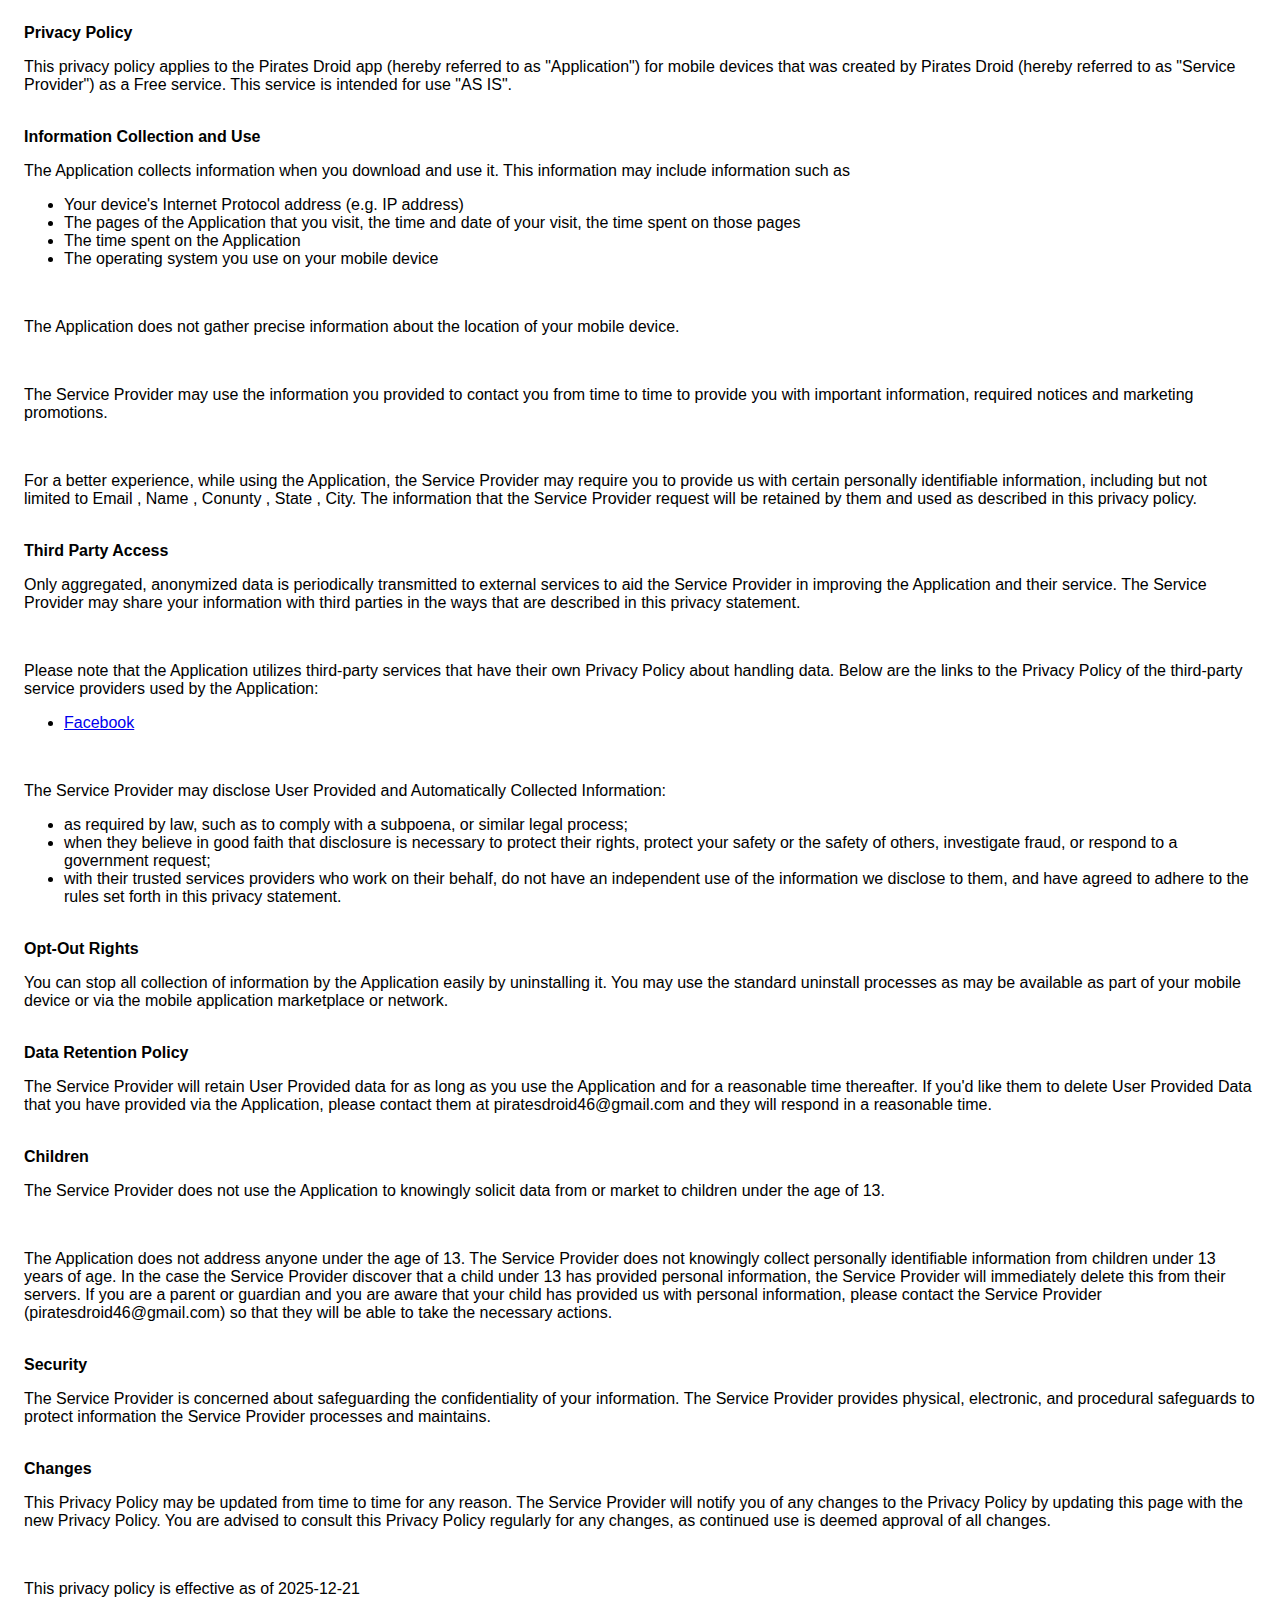
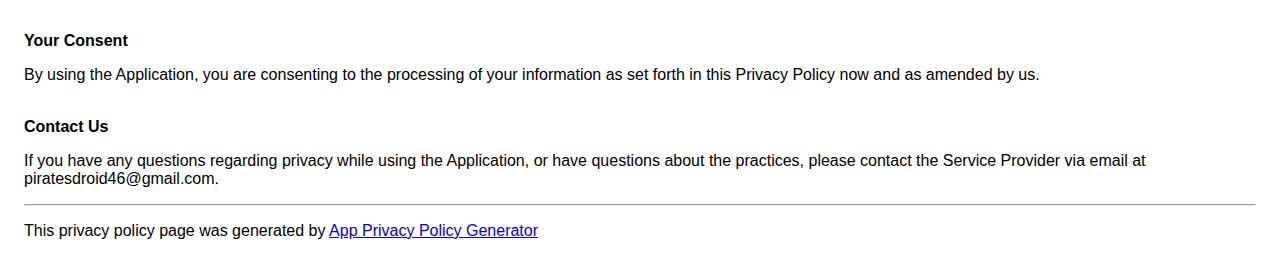
<file: Privacy_Policy/Pirates-Droid.html>
<!DOCTYPE html>
<html>

<head>
    <meta charset='utf-8'>
    <meta name='viewport' content='width=device-width'>
    <title>Privacy Policy</title>
    <style>
        body {
            font-family: 'Helvetica Neue', Helvetica, Arial, sans-serif;
            padding: 1em;
        }
    </style>
</head>

<body>
    <strong>Privacy Policy</strong>
    <p>This privacy policy applies to the Pirates Droid app (hereby referred to as "Application") for mobile devices
        that was created by Pirates Droid (hereby referred to as "Service Provider") as a Free service. This service
        is
        intended for use "AS IS".</p><br><strong>Information Collection and Use</strong>
    <p>The Application collects information when you download and use it. This information may include information such
        as </p>
    <ul>
        <li>Your device's Internet Protocol address (e.g. IP address)</li>
        <li>The pages of the Application that you visit, the time and date of your visit, the time spent on those pages
        </li>
        <li>The time spent on the Application</li>
        <li>The operating system you use on your mobile device</li>
    </ul>
    <p></p><br>
    <p>The Application does not gather precise information about the location of your mobile device.</p>
    <div style="display: none;">
        <p>The Application collects your device's location, which helps the Service Provider determine your approximate
            geographical location and make use of in below ways:</p>
        <ul>
            <li>Geolocation Services: The Service Provider utilizes location data to provide features such as
                personalized content, relevant recommendations, and location-based services.</li>
            <li>Analytics and Improvements: Aggregated and anonymized location data helps the Service Provider to
                analyze user behavior, identify trends, and improve the overall performance and functionality of the
                Application.</li>
            <li>Third-Party Services: Periodically, the Service Provider may transmit anonymized location data to
                external services. These services assist them in enhancing the Application and optimizing their
                offerings.</li>
        </ul>
    </div><br>
    <p>The Service Provider may use the information you provided to contact you from time to time to provide you with
        important information, required notices and marketing promotions.</p><br>
    <p>For a better experience, while using the Application, the Service Provider may require you to provide us with
        certain personally identifiable information, including but not limited to Email , Name , Conunty , State , City.
        The information that the Service Provider request will be retained by them and used as described in this privacy
        policy.</p><br><strong>Third Party Access</strong>
    <p>Only aggregated, anonymized data is periodically transmitted to external services to aid the Service Provider in
        improving the Application and their service. The Service Provider may share your information with third parties
        in the ways that are described in this privacy statement.</p>
    <div><br>
        <p>Please note that the Application utilizes third-party services that have their own Privacy Policy about
            handling data. Below are the links to the Privacy Policy of the third-party service providers used by the
            Application:</p>
        <ul>
            <li><a href="https://www.facebook.com/about/privacy/update/printable" target="_blank"
                    rel="noopener noreferrer">Facebook</a></li>
        </ul>
    </div><br>
    <p>The Service Provider may disclose User Provided and Automatically Collected Information:</p>
    <ul>
        <li>as required by law, such as to comply with a subpoena, or similar legal process;</li>
        <li>when they believe in good faith that disclosure is necessary to protect their rights, protect your safety or
            the safety of others, investigate fraud, or respond to a government request;</li>
        <li>with their trusted services providers who work on their behalf, do not have an independent use of the
            information we disclose to them, and have agreed to adhere to the rules set forth in this privacy statement.
        </li>
    </ul>
    <p></p><br><!----><strong>Opt-Out Rights</strong>
    <p>You can stop all collection of information by the Application easily by uninstalling it. You may use the standard
        uninstall processes as may be available as part of your mobile device or via the mobile application marketplace
        or network.</p><br><strong>Data Retention Policy</strong>
    <p>The Service Provider will retain User Provided data for as long as you use the Application and for a reasonable
        time thereafter. If you'd like them to delete User Provided Data that you have provided via the Application,
        please contact them at piratesdroid46@gmail.com and they will respond in a reasonable time.</p>
    <br><strong>Children</strong>
    <p>The Service Provider does not use the Application to knowingly solicit data from or market to children under the
        age of 13.</p>
    <div><br>
        <p>The Application does not address anyone under the age of 13. The Service Provider does not knowingly collect
            personally identifiable information from children under 13 years of age. In the case the Service Provider
            discover that a child under 13 has provided personal information, the Service Provider will immediately
            delete this from their servers. If you are a parent or guardian and you are aware that your child has
            provided us with personal information, please contact the Service Provider (piratesdroid46@gmail.com) so
            that they will be able to take the necessary actions.</p>
    </div><!----><br><strong>Security</strong>
    <p>The Service Provider is concerned about safeguarding the confidentiality of your information. The Service
        Provider provides physical, electronic, and procedural safeguards to protect information the Service Provider
        processes and maintains.</p><br><strong>Changes</strong>
    <p>This Privacy Policy may be updated from time to time for any reason. The Service Provider will notify you of any
        changes to the Privacy Policy by updating this page with the new Privacy Policy. You are advised to consult this
        Privacy Policy regularly for any changes, as continued use is deemed approval of all changes.</p><br>
    <p>This privacy policy is effective as of 2025-12-21</p><br><strong>Your Consent</strong>
    <p>By using the Application, you are consenting to the processing of your information as set forth in this Privacy
        Policy now and as amended by us.</p><br><strong>Contact Us</strong>
    <p>If you have any questions regarding privacy while using the Application, or have questions about the practices,
        please contact the Service Provider via email at piratesdroid46@gmail.com.</p>
    <hr>
    <p>This privacy policy page was generated by <a href="https://app-privacy-policy-generator.nisrulz.com/"
            target="_blank" rel="noopener noreferrer">App Privacy Policy Generator</a></p>
</body>

</html>
</file>
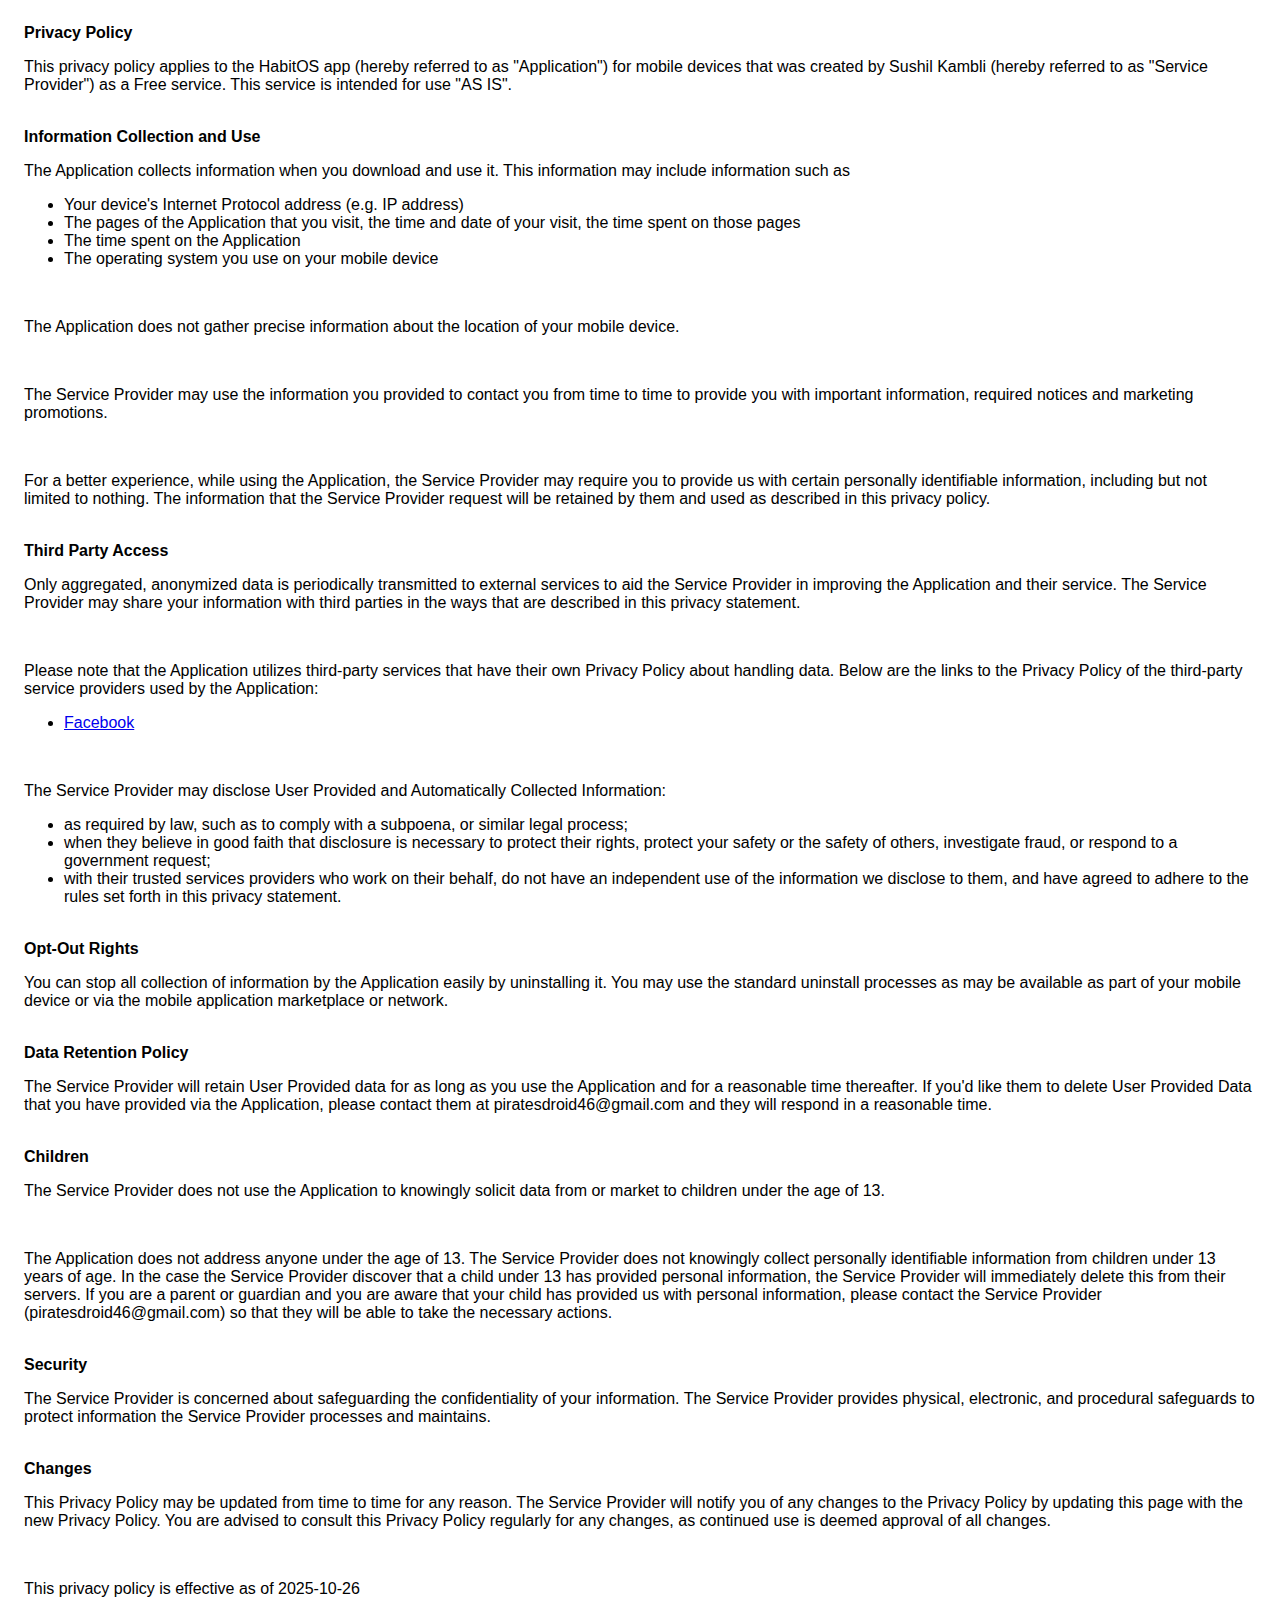
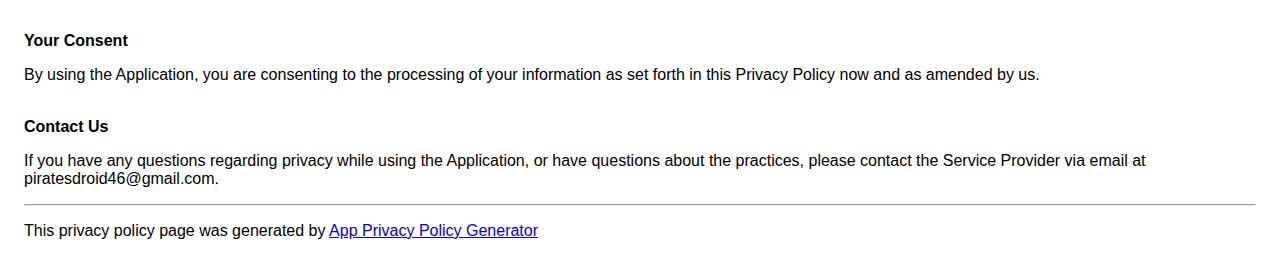
<file: Privacy_Policy/Privacy-Policy-HabitOS.html>
<!DOCTYPE html>
    <html>
    <head>
      <meta charset='utf-8'>
      <meta name='viewport' content='width=device-width'>
      <title>Privacy Policy</title>
      <style> body { font-family: 'Helvetica Neue', Helvetica, Arial, sans-serif; padding:1em; } </style>
    </head>
    <body>
    <strong>Privacy Policy</strong><p>This privacy policy applies to the HabitOS app (hereby referred to as "Application") for mobile devices that was created by Sushil Kambli (hereby referred to as "Service Provider") as a Free service. This service is intended for use "AS IS".</p><br><strong>Information Collection and Use</strong><p>The Application collects information when you download and use it. This information may include information such as </p><ul><li>Your device's Internet Protocol address (e.g. IP address)</li><li>The pages of the Application that you visit, the time and date of your visit, the time spent on those pages</li><li>The time spent on the Application</li><li>The operating system you use on your mobile device</li></ul><p></p><br><p>The Application does not gather precise information about the location of your mobile device.</p><div style="display: none;"><p>The Application collects your device's location, which helps the Service Provider determine your approximate geographical location and make use of in below ways:</p><ul><li>Geolocation Services: The Service Provider utilizes location data to provide features such as personalized content, relevant recommendations, and location-based services.</li><li>Analytics and Improvements: Aggregated and anonymized location data helps the Service Provider to analyze user behavior, identify trends, and improve the overall performance and functionality of the Application.</li><li>Third-Party Services: Periodically, the Service Provider may transmit anonymized location data to external services. These services assist them in enhancing the Application and optimizing their offerings.</li></ul></div><br><p>The Service Provider may use the information you provided to contact you from time to time to provide you with important information, required notices and marketing promotions.</p><br><p>For a better experience, while using the Application, the Service Provider may require you to provide us with certain personally identifiable information, including but not limited to nothing. The information that the Service Provider request will be retained by them and used as described in this privacy policy.</p><br><strong>Third Party Access</strong><p>Only aggregated, anonymized data is periodically transmitted to external services to aid the Service Provider in improving the Application and their service. The Service Provider may share your information with third parties in the ways that are described in this privacy statement.</p><div><br><p>Please note that the Application utilizes third-party services that have their own Privacy Policy about handling data. Below are the links to the Privacy Policy of the third-party service providers used by the Application:</p><ul><li><a href="https://www.facebook.com/about/privacy/update/printable" target="_blank" rel="noopener noreferrer">Facebook</a></li></ul></div><br><p>The Service Provider may disclose User Provided and Automatically Collected Information:</p><ul><li>as required by law, such as to comply with a subpoena, or similar legal process;</li><li>when they believe in good faith that disclosure is necessary to protect their rights, protect your safety or the safety of others, investigate fraud, or respond to a government request;</li><li>with their trusted services providers who work on their behalf, do not have an independent use of the information we disclose to them, and have agreed to adhere to the rules set forth in this privacy statement.</li></ul><p></p><br><strong>Opt-Out Rights</strong><p>You can stop all collection of information by the Application easily by uninstalling it. You may use the standard uninstall processes as may be available as part of your mobile device or via the mobile application marketplace or network.</p><br><strong>Data Retention Policy</strong><p>The Service Provider will retain User Provided data for as long as you use the Application and for a reasonable time thereafter. If you'd like them to delete User Provided Data that you have provided via the Application, please contact them at piratesdroid46@gmail.com and they will respond in a reasonable time.</p><br><strong>Children</strong><p>The Service Provider does not use the Application to knowingly solicit data from or market to children under the age of 13.</p><div><br><p>The Application does not address anyone under the age of 13. The Service Provider does not knowingly collect personally identifiable information from children under 13 years of age. In the case the Service Provider discover that a child under 13 has provided personal information, the Service Provider will immediately delete this from their servers. If you are a parent or guardian and you are aware that your child has provided us with personal information, please contact the Service Provider (piratesdroid46@gmail.com) so that they will be able to take the necessary actions.</p></div><!----><br><strong>Security</strong><p>The Service Provider is concerned about safeguarding the confidentiality of your information. The Service Provider provides physical, electronic, and procedural safeguards to protect information the Service Provider processes and maintains.</p><br><strong>Changes</strong><p>This Privacy Policy may be updated from time to time for any reason. The Service Provider will notify you of any changes to the Privacy Policy by updating this page with the new Privacy Policy. You are advised to consult this Privacy Policy regularly for any changes, as continued use is deemed approval of all changes.</p><br><p>This privacy policy is effective as of 2025-10-26</p><br><strong>Your Consent</strong><p>By using the Application, you are consenting to the processing of your information as set forth in this Privacy Policy now and as amended by us.</p><br><strong>Contact Us</strong><p>If you have any questions regarding privacy while using the Application, or have questions about the practices, please contact the Service Provider via email at piratesdroid46@gmail.com.</p><hr><p>This privacy policy page was generated by <a href="https://app-privacy-policy-generator.nisrulz.com/" target="_blank" rel="noopener noreferrer">App Privacy Policy Generator</a></p>
    </body>
    </html>
</file>
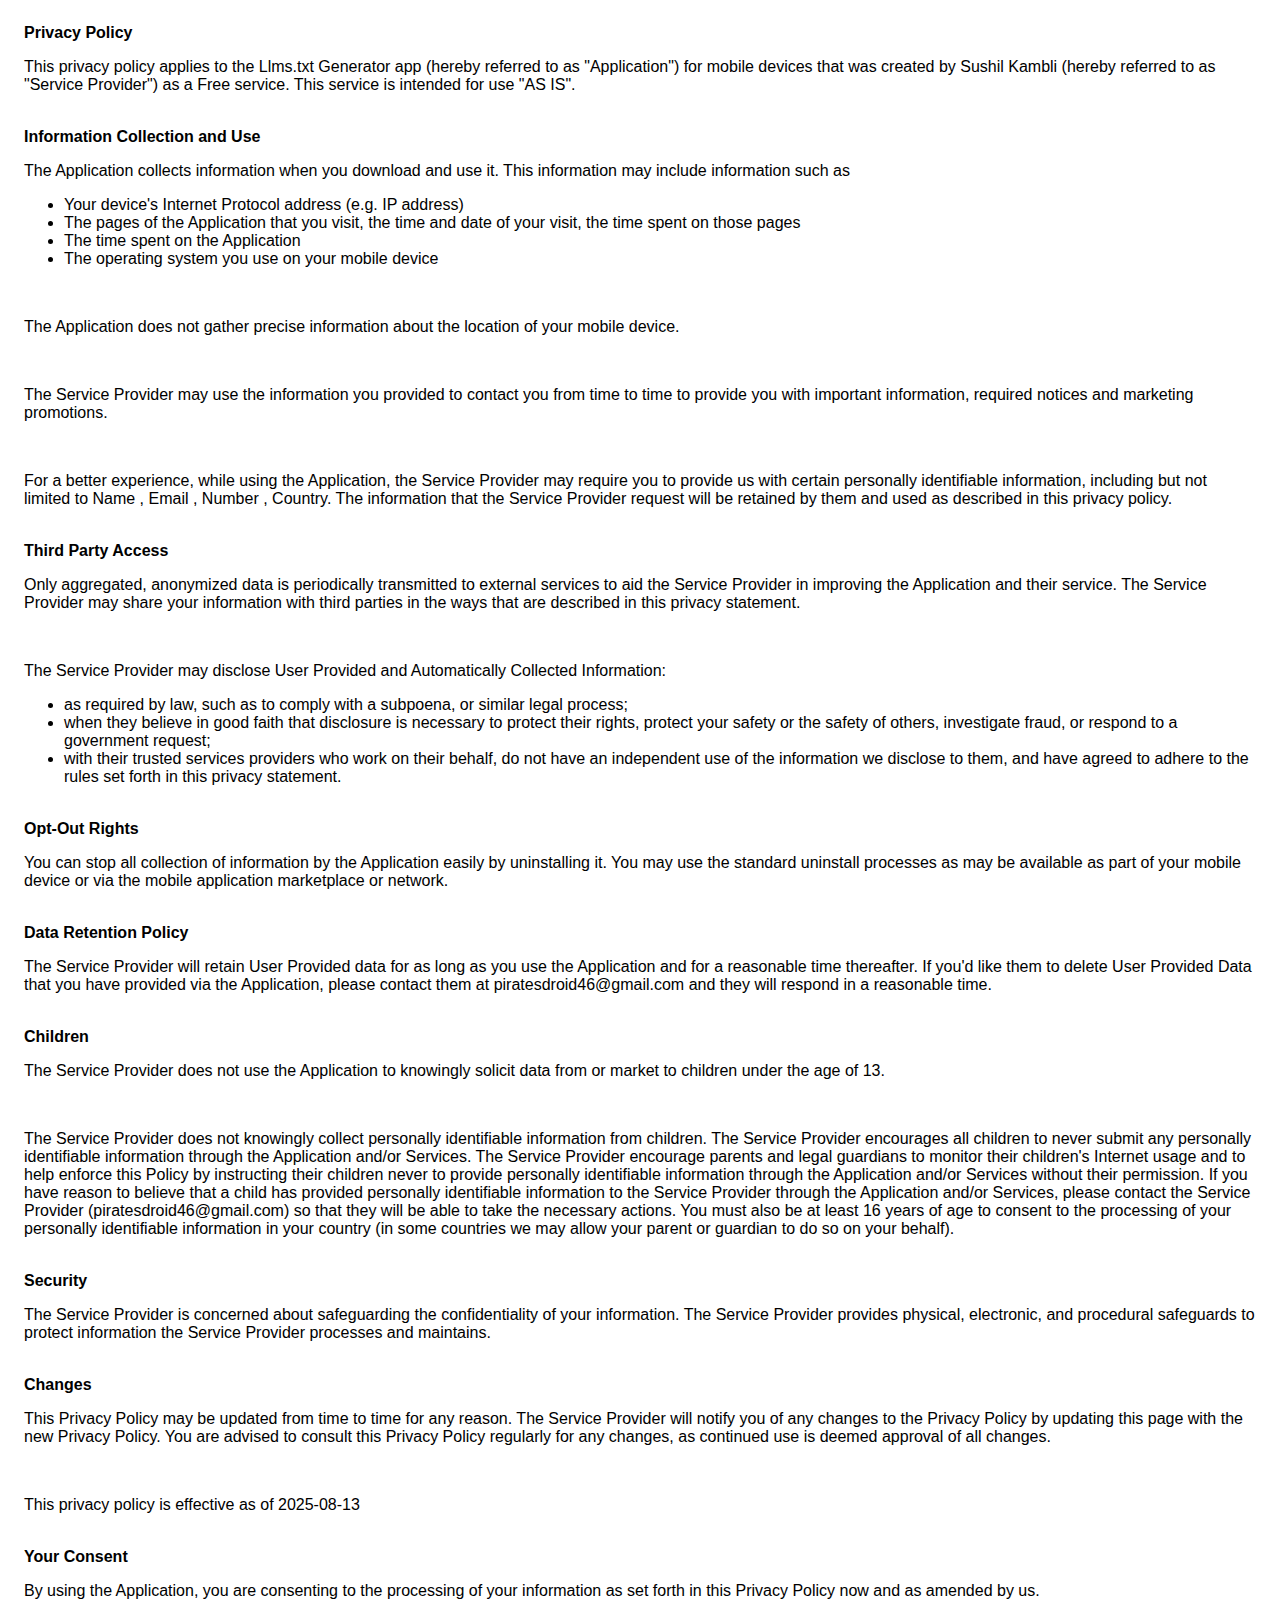
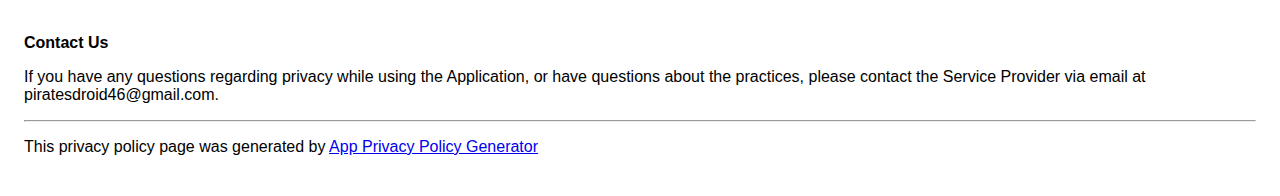
<file: Privacy_Policy/Privacy_Policy.html>
<!DOCTYPE html>
    <html>
    <head>
      <meta charset='utf-8'>
      <meta name='viewport' content='width=device-width'>
      <title>Privacy Policy</title>
      <style> body { font-family: 'Helvetica Neue', Helvetica, Arial, sans-serif; padding:1em; } </style>
    </head>
    <body>
    <strong>Privacy Policy</strong><p>This privacy policy applies to the Llms.txt Generator app (hereby referred to as "Application") for mobile devices that was created by Sushil Kambli (hereby referred to as "Service Provider") as a Free service. This service is intended for use "AS IS".</p><br><strong>Information Collection and Use</strong><p>The Application collects information when you download and use it. This information may include information such as </p><ul><li>Your device's Internet Protocol address (e.g. IP address)</li><li>The pages of the Application that you visit, the time and date of your visit, the time spent on those pages</li><li>The time spent on the Application</li><li>The operating system you use on your mobile device</li></ul><p></p><br><p>The Application does not gather precise information about the location of your mobile device.</p><div style="display: none;"><p>The Application collects your device's location, which helps the Service Provider determine your approximate geographical location and make use of in below ways:</p><ul><li>Geolocation Services: The Service Provider utilizes location data to provide features such as personalized content, relevant recommendations, and location-based services.</li><li>Analytics and Improvements: Aggregated and anonymized location data helps the Service Provider to analyze user behavior, identify trends, and improve the overall performance and functionality of the Application.</li><li>Third-Party Services: Periodically, the Service Provider may transmit anonymized location data to external services. These services assist them in enhancing the Application and optimizing their offerings.</li></ul></div><br><p>The Service Provider may use the information you provided to contact you from time to time to provide you with important information, required notices and marketing promotions.</p><br><p>For a better experience, while using the Application, the Service Provider may require you to provide us with certain personally identifiable information, including but not limited to Name , Email , Number , Country. The information that the Service Provider request will be retained by them and used as described in this privacy policy.</p><br><strong>Third Party Access</strong><p>Only aggregated, anonymized data is periodically transmitted to external services to aid the Service Provider in improving the Application and their service. The Service Provider may share your information with third parties in the ways that are described in this privacy statement.</p><!----><br><p>The Service Provider may disclose User Provided and Automatically Collected Information:</p><ul><li>as required by law, such as to comply with a subpoena, or similar legal process;</li><li>when they believe in good faith that disclosure is necessary to protect their rights, protect your safety or the safety of others, investigate fraud, or respond to a government request;</li><li>with their trusted services providers who work on their behalf, do not have an independent use of the information we disclose to them, and have agreed to adhere to the rules set forth in this privacy statement.</li></ul><p></p><br><strong>Opt-Out Rights</strong><p>You can stop all collection of information by the Application easily by uninstalling it. You may use the standard uninstall processes as may be available as part of your mobile device or via the mobile application marketplace or network.</p><br><strong>Data Retention Policy</strong><p>The Service Provider will retain User Provided data for as long as you use the Application and for a reasonable time thereafter. If you'd like them to delete User Provided Data that you have provided via the Application, please contact them at piratesdroid46@gmail.com and they will respond in a reasonable time.</p><br><strong>Children</strong><p>The Service Provider does not use the Application to knowingly solicit data from or market to children under the age of 13.</p><!----><div><br><p>The Service Provider does not knowingly collect personally identifiable information from children. The Service Provider encourages all children to never submit any personally identifiable information through the Application and/or Services. The Service Provider encourage parents and legal guardians to monitor their children's Internet usage and to help enforce this Policy by instructing their children never to provide personally identifiable information through the Application and/or Services without their permission. If you have reason to believe that a child has provided personally identifiable information to the Service Provider through the Application and/or Services, please contact the Service Provider (piratesdroid46@gmail.com) so that they will be able to take the necessary actions. You must also be at least 16 years of age to consent to the processing of your personally identifiable information in your country (in some countries we may allow your parent or guardian to do so on your behalf).</p></div><br><strong>Security</strong><p>The Service Provider is concerned about safeguarding the confidentiality of your information. The Service Provider provides physical, electronic, and procedural safeguards to protect information the Service Provider processes and maintains.</p><br><strong>Changes</strong><p>This Privacy Policy may be updated from time to time for any reason. The Service Provider will notify you of any changes to the Privacy Policy by updating this page with the new Privacy Policy. You are advised to consult this Privacy Policy regularly for any changes, as continued use is deemed approval of all changes.</p><br><p>This privacy policy is effective as of 2025-08-13</p><br><strong>Your Consent</strong><p>By using the Application, you are consenting to the processing of your information as set forth in this Privacy Policy now and as amended by us.</p><br><strong>Contact Us</strong><p>If you have any questions regarding privacy while using the Application, or have questions about the practices, please contact the Service Provider via email at piratesdroid46@gmail.com.</p><hr><p>This privacy policy page was generated by <a href="https://app-privacy-policy-generator.nisrulz.com/" target="_blank" rel="noopener noreferrer">App Privacy Policy Generator</a></p>
    </body>
    </html>
</file>
